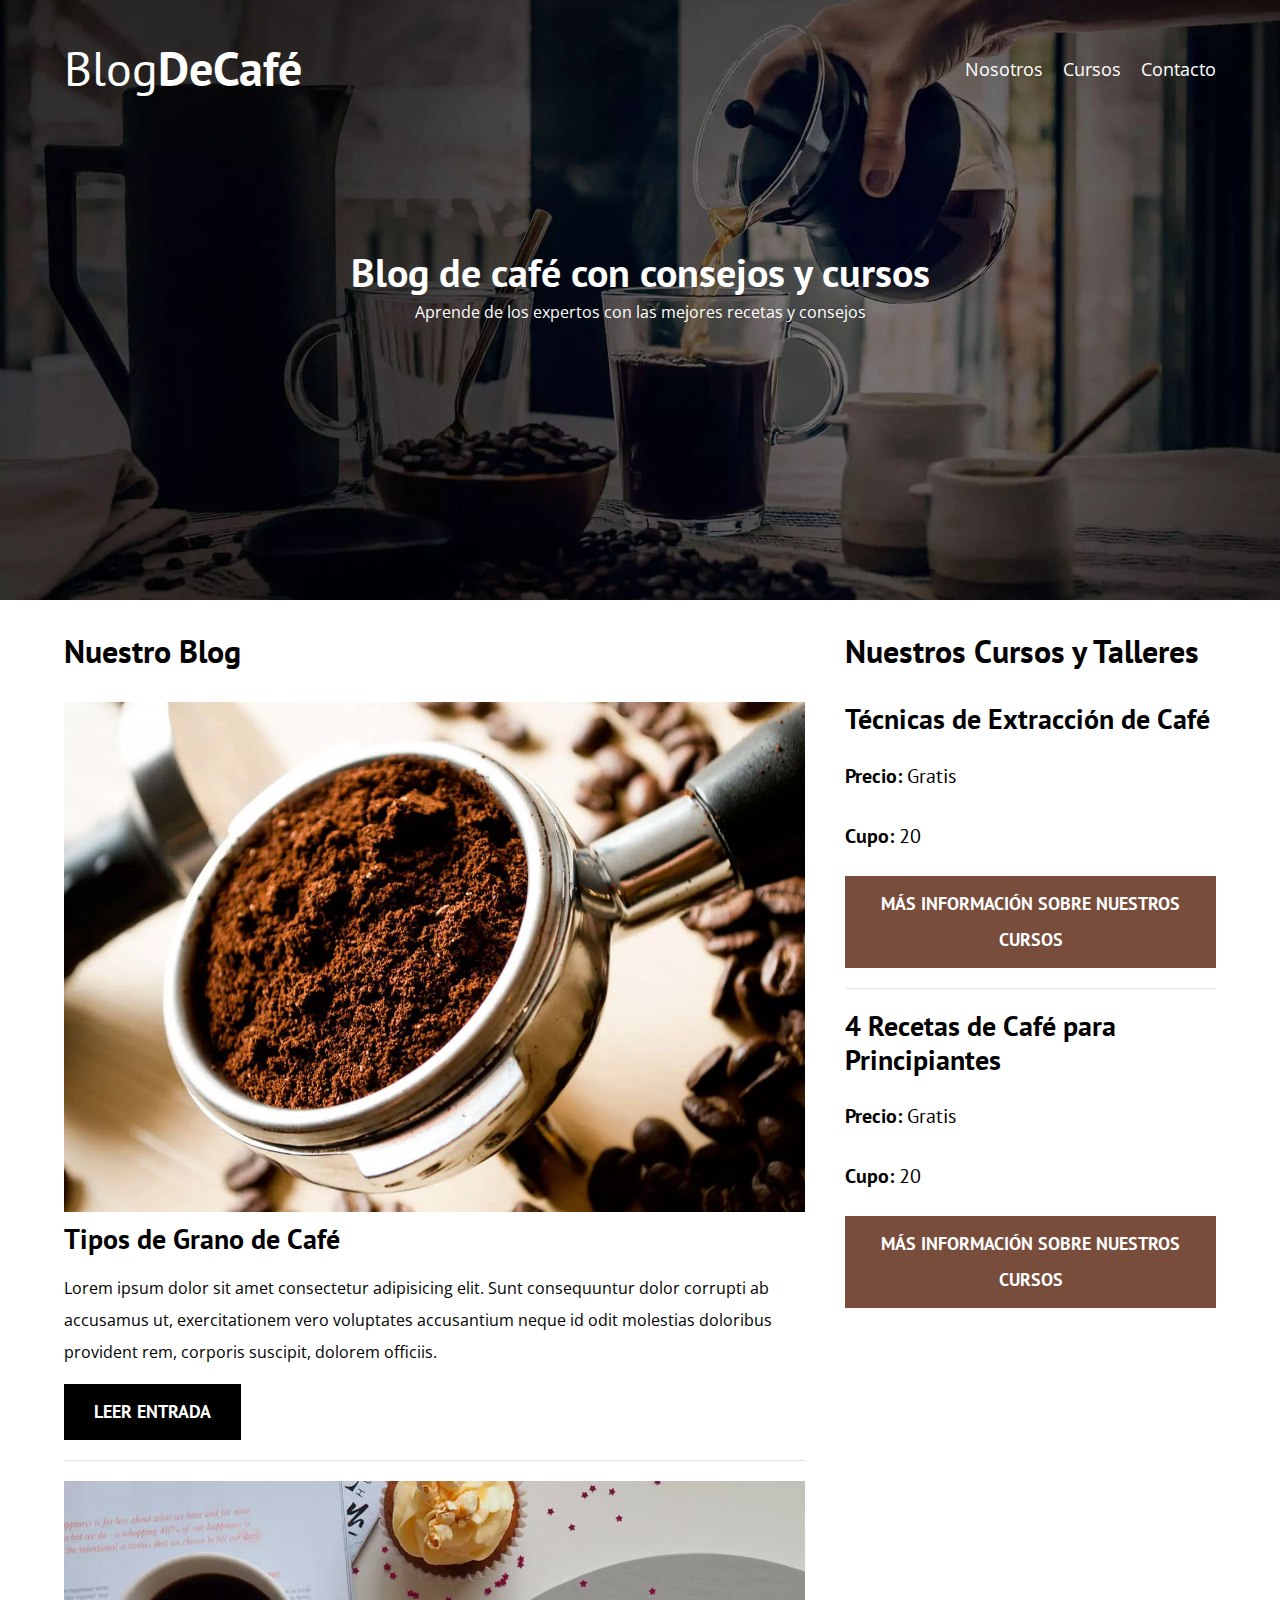
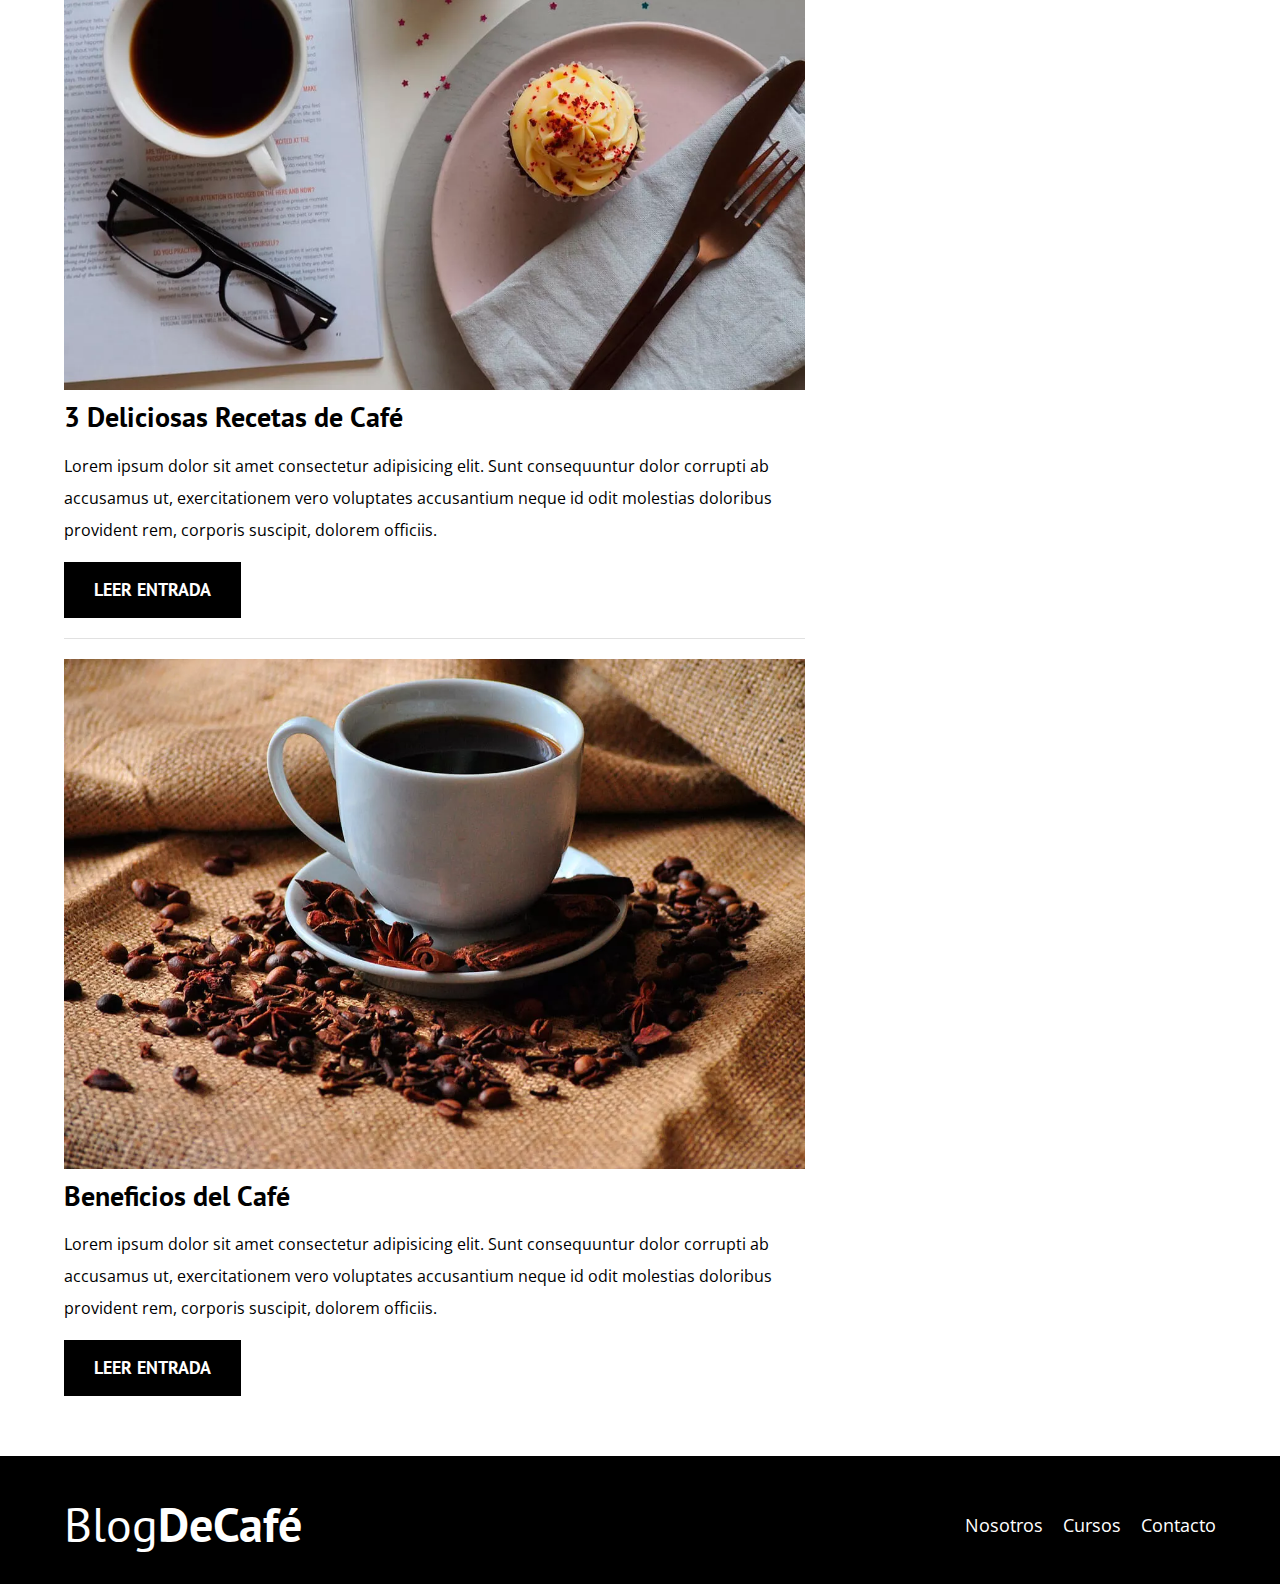
<file: index.html>
<!DOCTYPE html>
<html lang="en">

<head>
    <meta charset="UTF-8">
    <meta http-equiv="X-UA-Compatible" content="IE=edge">
    <meta name="viewport" content="width=device-width, initial-scale=1.0">
    <title>BlogDeCafé</title>
    <meta name="description" content="Página web de blog de Café">
    
    <!-- Prefetch -->
    <link rel="prefetch" href="nosotros.html" as="document">


    <link rel="preconnect" href="https://fonts.googleapis.com">
    <link rel="preconnect" href="https://fonts.gstatic.com" crossorigin>
<!-- Preload -->

    <link rel="preload" href="css/normalize.css" as="style">
    <link rel="stylesheet" href="css/normalize.css">

    <link rel="preload" href="https://fonts.googleapis.com/css2?family=Open+Sans&family=PT+Sans:wght@400;700&display=swap"
    crossorigin="crossorigin" as="font">
    <link href="https://fonts.googleapis.com/css2?family=Open+Sans&family=PT+Sans:wght@400;700&display=swap"
    rel="stylesheet">

    <link rel="preload" href="css/styles.css" as="style">
    <link rel="stylesheet" href="css/styles.css">

    <link rel="preload" href="img/blog1.jpg">

</head>

<body>

    <header class="header">

        <div class="contenedor">
            <div class="barra">
                <a href="index.html" class="logo">
                    <h1 class="logo__nombre no-margin centrar-texto">Blog<span class="logo__bold">DeCafé</span></h1>
                </a>

                <nav class="navegacion">
                    <a href="nosotros.html" class="navegacion__enlace">Nosotros</a>
                    <a href="cursos.html" class="navegacion__enlace">Cursos</a>
                    <a href="contacto.html" class="navegacion__enlace">Contacto</a>
                </nav>

            </div>
        </div>

        <div class="header__texto">
            <h2 class="no-margin">Blog de café con consejos y cursos</h2>
            <p class="no-margin">Aprende de los expertos con las mejores recetas y consejos</p>
        </div>

    </header>

    <div class="contenedor contenido-principal">
        <main class="blog">
            <h3>Nuestro Blog</h3>

            <article class="entrada">
                <div class="entrada__imagen">
                    <img loading="lazy" src="img/blog1.webp" alt="imagen blog">
                </div>

                <div class="entrada__contenido">
                    <h4 class="no-margin">Tipos de Grano de Café</h4>
                    <p>Lorem ipsum dolor sit amet consectetur adipisicing elit. Sunt consequuntur dolor corrupti ab
                        accusamus ut, exercitationem vero voluptates accusantium neque id odit molestias doloribus
                        provident rem, corporis suscipit, dolorem officiis.</p>
                    <a href="entrada.html" class="boton boton--primario">Leer Entrada</a>
                </div>
            </article>

            <article class="entrada">
                <div class="entrada__imagen">
                    <img loading="lazy" src="img/blog2.webp" alt="imagen blog">
                </div>

                <div class="entrada__contenido">
                    <h4 class="no-margin">3 Deliciosas Recetas de Café</h4>
                    <p>Lorem ipsum dolor sit amet consectetur adipisicing elit. Sunt consequuntur dolor corrupti ab
                        accusamus ut, exercitationem vero voluptates accusantium neque id odit molestias doloribus
                        provident rem, corporis suscipit, dolorem officiis.</p>
                    <a href="entrada.html" class="boton boton--primario">Leer Entrada</a>
                </div>
            </article>

            <article class="entrada">
                <div class="entrada__imagen">
                    <img loading="lazy" src="img/blog3.webp" alt="imagen blog">
                </div>

                <div class="entrada__contenido">
                    <h4 class="no-margin">Beneficios del Café</h4>
                    <p>Lorem ipsum dolor sit amet consectetur adipisicing elit. Sunt consequuntur dolor corrupti ab
                        accusamus ut, exercitationem vero voluptates accusantium neque id odit molestias doloribus
                        provident rem, corporis suscipit, dolorem officiis.</p>
                    <a href="entrada.html" class="boton boton--primario">Leer Entrada</a>
                </div>
            </article>
        </main>
        <aside class="sidebar">
            <h3>Nuestros Cursos y Talleres</h3>
            <ul class="cursos no-padding">
                <li class="widget-curso">
                    <h4 class="no-margin">Técnicas de Extracción de Café</h4>
                    <p class="widget-curso__label">Precio:
                        <span class="widget-curso__informacion">Gratis</span>
                    </p>

                    <p class="widget-curso__label">Cupo:
                        <span class="widget-curso__informacion">20</span>
                    </p>
                    <a href="entrada.html" class="boton boton--secundario">Más Información sobre Nuestros
                        Cursos
                    </a>


                </li>

                <li class="widget-curso">
                    <h4 class="no-margin">4 Recetas de Café para Principiantes</h4>
                    <p class="widget-curso__label">Precio:
                        <span class="widget-curso__informacion">Gratis</span>
                    </p>

                    <p class="widget-curso__label">Cupo:
                        <span class="widget-curso__informacion">20</span>
                    </p>
                    <a href="entrada.html" class="boton boton--secundario">Más Información sobre Nuestros
                        Cursos
                    </a>


                </li>

            </ul>
        </aside>
    </div>

    <footer class="footer">
        <div class="contenedor">
            <div class="barra">
                <a href="index.html" class="logo">
                    <h1 class="logo__nombre no-margin centrar-texto">Blog<span class="logo__bold">DeCafé</span></h1>
                </a>

                <nav class="navegacion">
                    <a href="nosotros.html" class="navegacion__enlace">Nosotros</a>
                    <a href="cursos.html" class="navegacion__enlace">Cursos</a>
                    <a href="contacto.html" class="navegacion__enlace">Contacto</a>
                </nav>
            </div>
        </div>
    </footer>

    <script src="js/modernizer.js"></script>
</body>

</html>
</file>
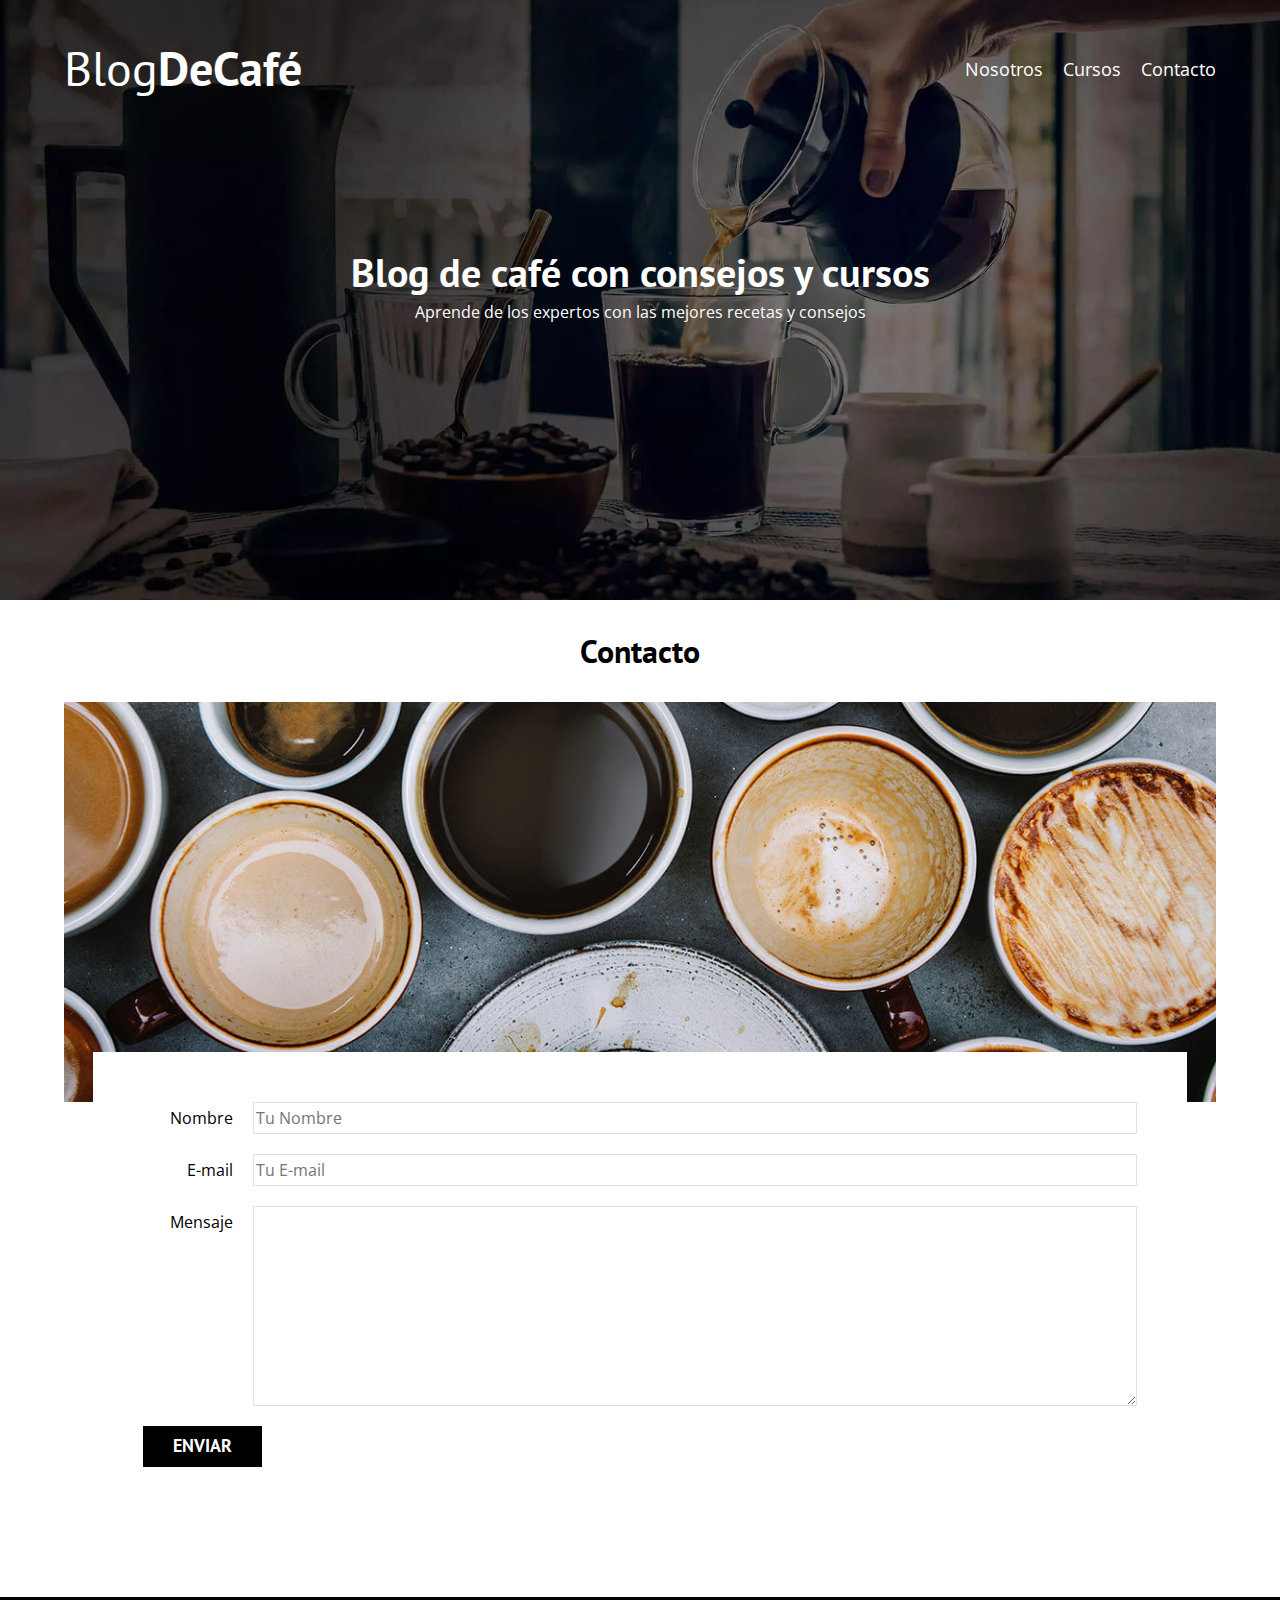
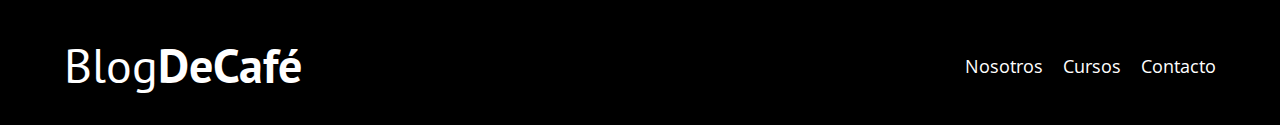
<file: contacto.html>
<!DOCTYPE html>
<html lang="en">

<head>
    <meta charset="UTF-8">
    <meta http-equiv="X-UA-Compatible" content="IE=edge">
    <meta name="viewport" content="width=device-width, initial-scale=1.0">
    <title>BlogDeCafé</title>
    <link rel="preconnect" href="https://fonts.googleapis.com">
    <link rel="preconnect" href="https://fonts.gstatic.com" crossorigin>
    <link href="https://fonts.googleapis.com/css2?family=Open+Sans&family=PT+Sans:wght@400;700&display=swap"
        rel="stylesheet">
    <link rel="stylesheet" href="css/normalize.css">
    <link rel="stylesheet" href="css/styles.css">
</head>

<body>

    <header class="header">

        <div class="contenedor">
            <div class="barra">
                <a href="index.html" class="logo">
                    <h1 class="logo__nombre no-margin centrar-texto">Blog<span class="logo__bold">DeCafé</span></h1>
                </a>

                <nav class="navegacion">
                    <a href="nosotros.html" class="navegacion__enlace">Nosotros</a>
                    <a href="cursos.html" class="navegacion__enlace">Cursos</a>
                    <a href="contacto.html" class="navegacion__enlace">Contacto</a>
                </nav>

            </div>
        </div>

        <div class="header__texto">
            <h2 class="no-margin">Blog de café con consejos y cursos</h2>
            <p class="no-margin">Aprende de los expertos con las mejores recetas y consejos</p>
        </div>

    </header>

    <main class="contenedor">
        <h3 class="centrar-texto">Contacto</h3>

        <div class="contacto-bg"></div>
        <form class="formulario">
            <div class="campo">
                <label class="campo__label" for="nombre">Nombre</label>
                <input class="campo__field" type="text" placeholder="Tu Nombre" id="nombre">
            </div>

            <div class="campo">
                <label class="campo__label" for="correo">E-mail</label>
                <input class="campo__field" type="email" placeholder="Tu E-mail" id="correo">
            </div>

            <div class="campo">
                <label class="campo__label" for="mensaje">Mensaje</label>
                <textarea class="campo__field campo__field--textarea" id="mensaje"></textarea>
            </div>

            <div class="campo">
                <input type="submit" value="Enviar" class="boton boton--primario">
            </div>
        </form>

    </main>

    <footer class="footer">
        <div class="contenedor">
            <div class="barra">
                <a href="index.html" class="logo">
                    <h1 class="logo__nombre no-margin centrar-texto">Blog<span class="logo__bold">DeCafé</span></h1>
                </a>

                <nav class="navegacion">
                    <a href="nosotros.html" class="navegacion__enlace">Nosotros</a>
                    <a href="cursos.html" class="navegacion__enlace">Cursos</a>
                    <a href="contacto.html" class="navegacion__enlace">Contacto</a>
                </nav>
            </div>
        </div>
    </footer>


</body>

</html>
</file>
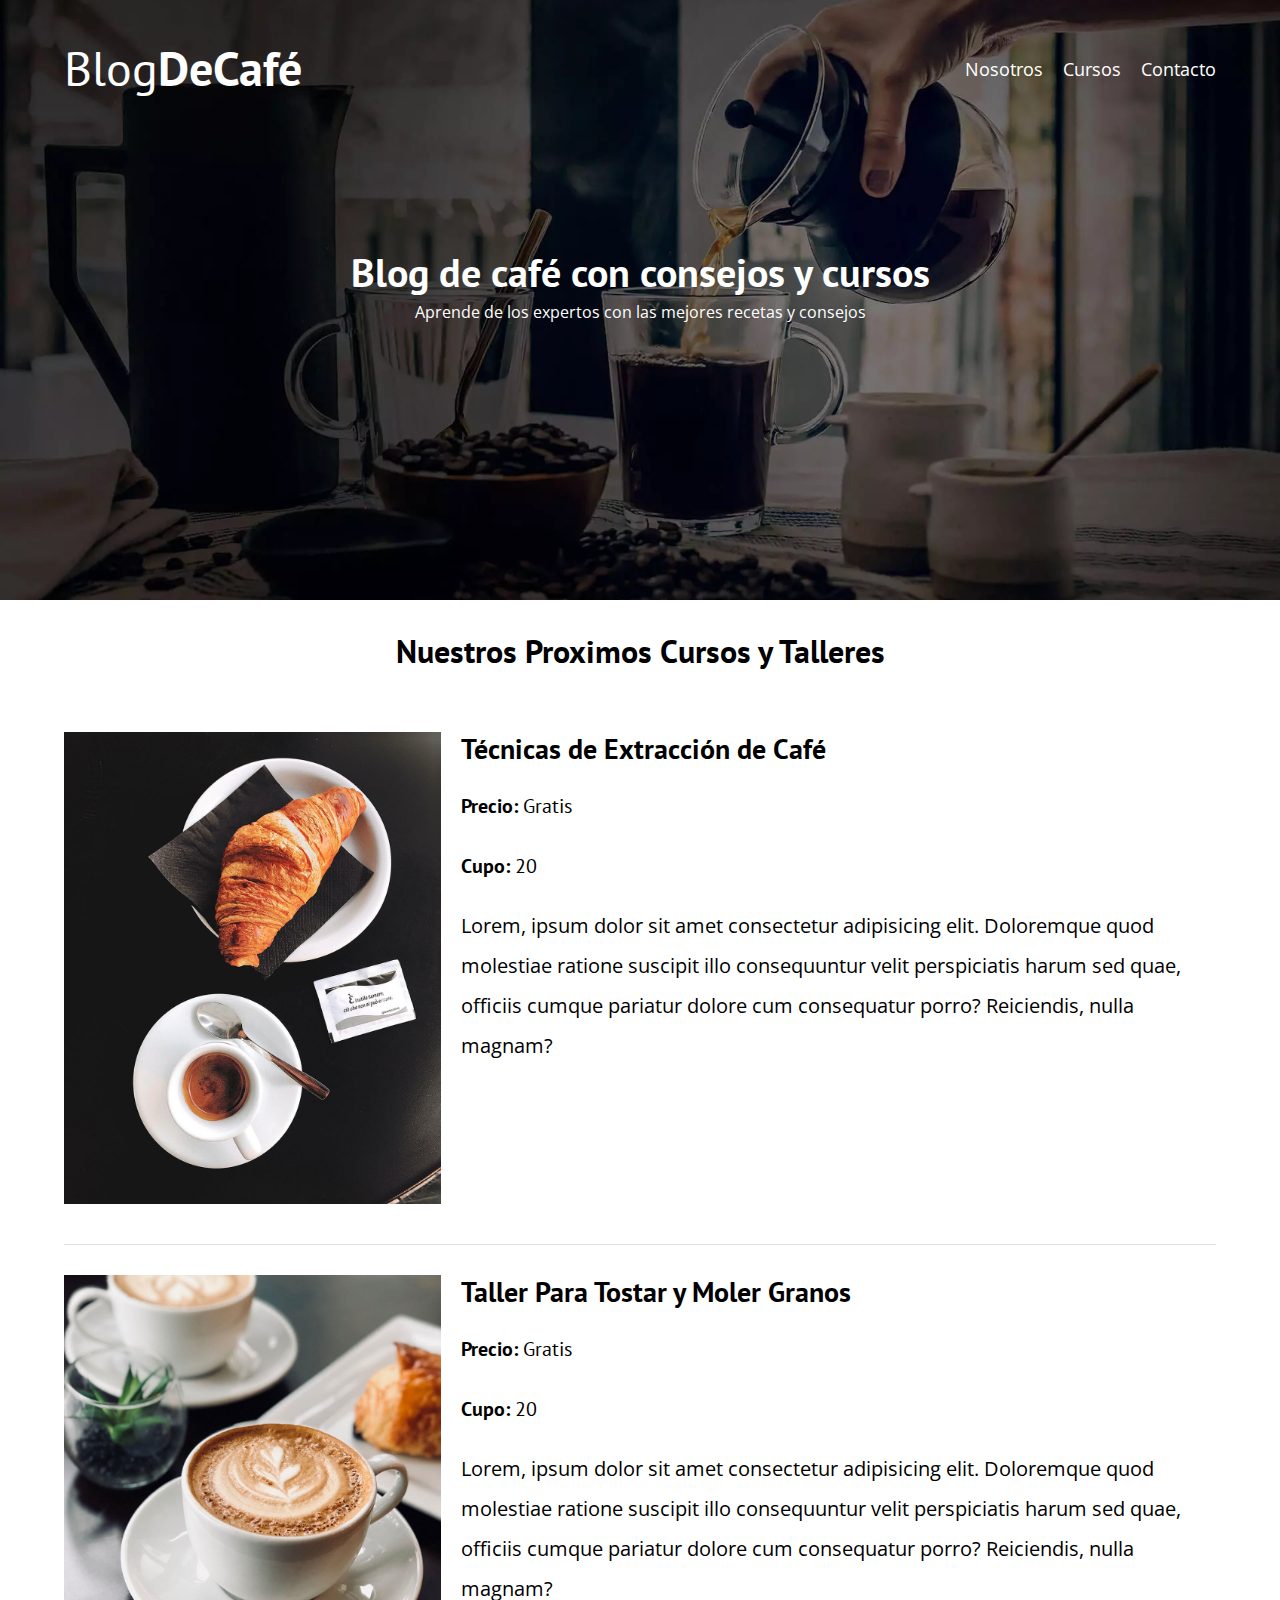
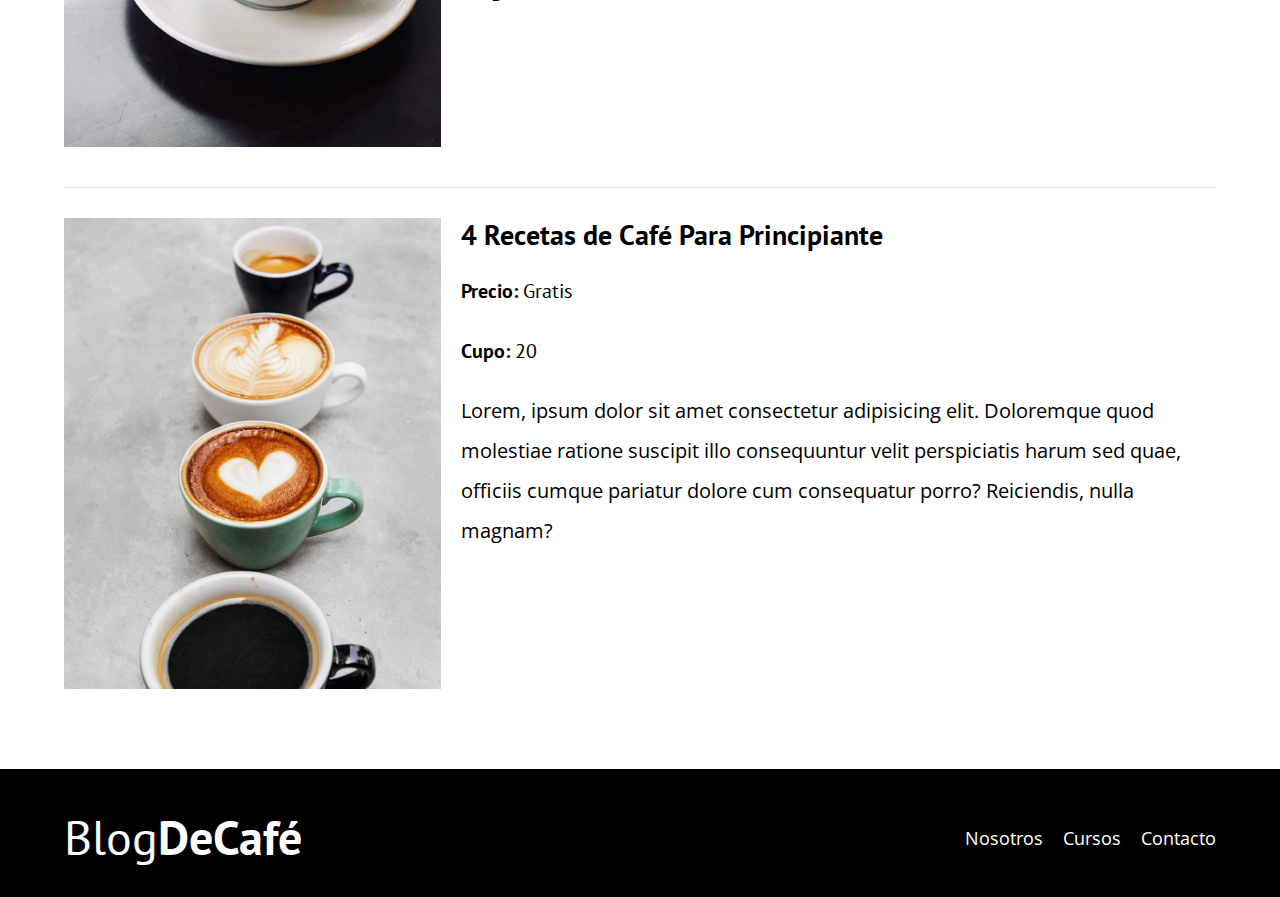
<file: cursos.html>
<!DOCTYPE html>
<html lang="en">

<head>
    <meta charset="UTF-8">
    <meta http-equiv="X-UA-Compatible" content="IE=edge">
    <meta name="viewport" content="width=device-width, initial-scale=1.0">
    <title>BlogDeCafé</title>
    <link rel="preconnect" href="https://fonts.googleapis.com">
    <link rel="preconnect" href="https://fonts.gstatic.com" crossorigin>
    <link href="https://fonts.googleapis.com/css2?family=Open+Sans&family=PT+Sans:wght@400;700&display=swap"
        rel="stylesheet">
    <link rel="stylesheet" href="css/normalize.css">
    <link rel="stylesheet" href="css/styles.css">
</head>

<body>

    <header class="header">

        <div class="contenedor">
            <div class="barra">
                <a href="index.html" class="logo">
                    <h1 class="logo__nombre no-margin centrar-texto">Blog<span class="logo__bold">DeCafé</span></h1>
                </a>

                <nav class="navegacion">
                    <a href="nosotros.html" class="navegacion__enlace">Nosotros</a>
                    <a href="cursos.html" class="navegacion__enlace">Cursos</a>
                    <a href="contacto.html" class="navegacion__enlace">Contacto</a>
                </nav>

            </div>
        </div>

        <div class="header__texto">
            <h2 class="no-margin">Blog de café con consejos y cursos</h2>
            <p class="no-margin">Aprende de los expertos con las mejores recetas y consejos</p>
        </div>

    </header>

    <main class="contenedor">
        <h3 class="centrar-texto">Nuestros Proximos Cursos y Talleres</h3>

        <div class="curso">
            <div class="curso__imagen">
                <img src="img/curso1.jpg" alt="Imagen del curso">
            </div>

            <div class="curso__informacion">
                <h4 class="no-margin">Técnicas de Extracción de Café</h4>
                <p class="curso__label">Precio:
                    <span class="curso__informacion">Gratis</span>
                </p>

                <p class="curso__label">Cupo:
                    <span class="curso__informacion">20</span>
                </p>
                <p class="curso__descripcion">
                    Lorem, ipsum dolor sit amet consectetur adipisicing elit. Doloremque quod molestiae ratione suscipit
                    illo consequuntur velit perspiciatis harum sed quae, officiis cumque pariatur dolore cum consequatur
                    porro? Reiciendis, nulla magnam?
                </p>
            </div> <!-- .curso__informacion -->
        </div> <!-- .curso -->

        <div class="curso">
            <div class="curso__imagen">
                <img src="img/curso2.jpg" alt="Imagen del curso">
            </div>

            <div class="curso__informacion">
                <h4 class="no-margin">Taller Para Tostar y Moler Granos</h4>
                <p class="curso__label">Precio:
                    <span class="curso__informacion">Gratis</span>
                </p>

                <p class="curso__label">Cupo:
                    <span class="curso__informacion">20</span>
                </p>
                <p class="curso__descripcion">
                    Lorem, ipsum dolor sit amet consectetur adipisicing elit. Doloremque quod molestiae ratione suscipit
                    illo consequuntur velit perspiciatis harum sed quae, officiis cumque pariatur dolore cum consequatur
                    porro? Reiciendis, nulla magnam?
                </p>
            </div> <!-- .curso__informacion -->
        </div> <!-- .curso -->

        <div class="curso">
            <div class="curso__imagen">
                <img src="img/curso3.jpg" alt="Imagen del curso">
            </div>

            <div class="curso__informacion">
                <h4 class="no-margin">4 Recetas de Café Para Principiante</h4>
                <p class="curso__label">Precio:
                    <span class="curso__informacion">Gratis</span>
                </p>

                <p class="curso__label">Cupo:
                    <span class="curso__informacion">20</span>
                </p>
                <p class="curso__descripcion">
                    Lorem, ipsum dolor sit amet consectetur adipisicing elit. Doloremque quod molestiae ratione suscipit
                    illo consequuntur velit perspiciatis harum sed quae, officiis cumque pariatur dolore cum consequatur
                    porro? Reiciendis, nulla magnam?
                </p>
            </div> <!-- .curso__informacion -->
        </div> <!-- .curso -->


    </main>

    <footer class="footer">
        <div class="contenedor">
            <div class="barra">
                <a href="index.html" class="logo">
                    <h1 class="logo__nombre no-margin centrar-texto">Blog<span class="logo__bold">DeCafé</span></h1>
                </a>

                <nav class="navegacion">
                    <a href="nosotros.html" class="navegacion__enlace">Nosotros</a>
                    <a href="cursos.html" class="navegacion__enlace">Cursos</a>
                    <a href="contacto.html" class="navegacion__enlace">Contacto</a>
                </nav>
            </div>
        </div>
    </footer>


</body>

</html>
</file>
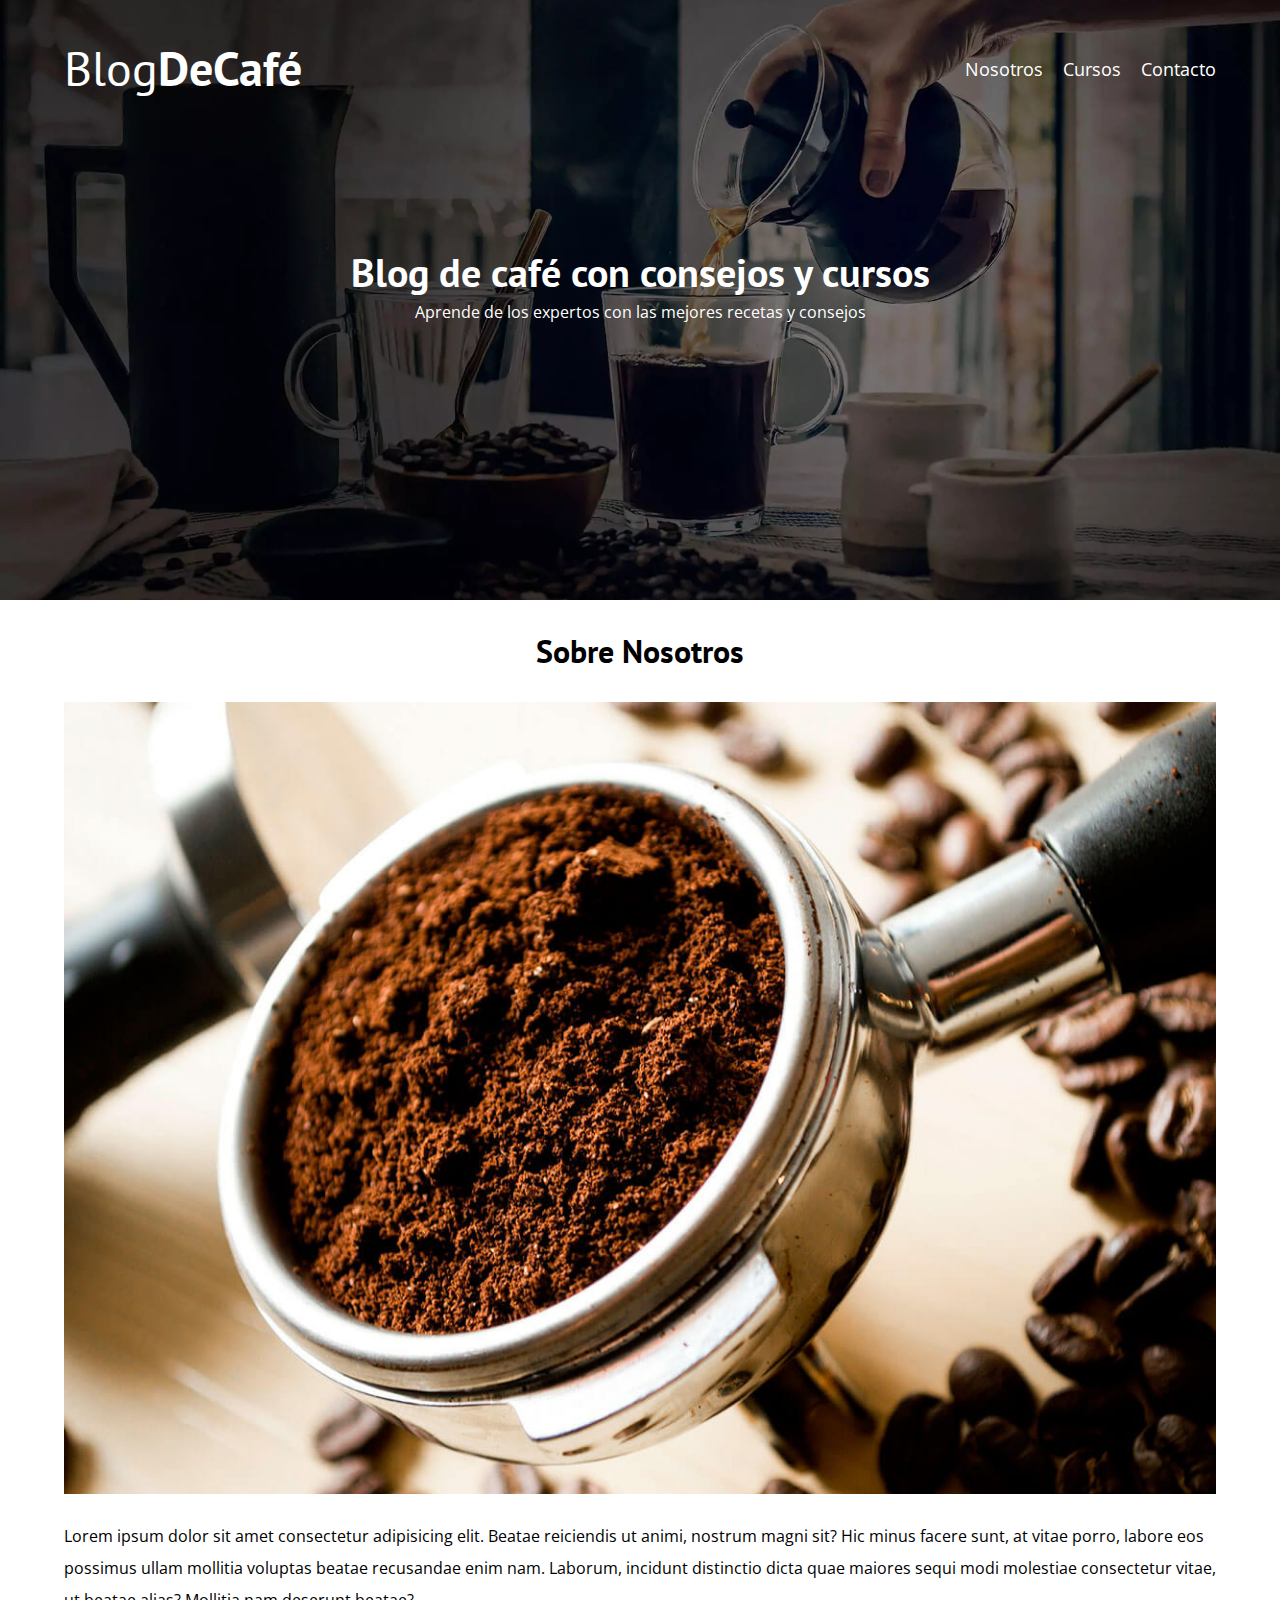
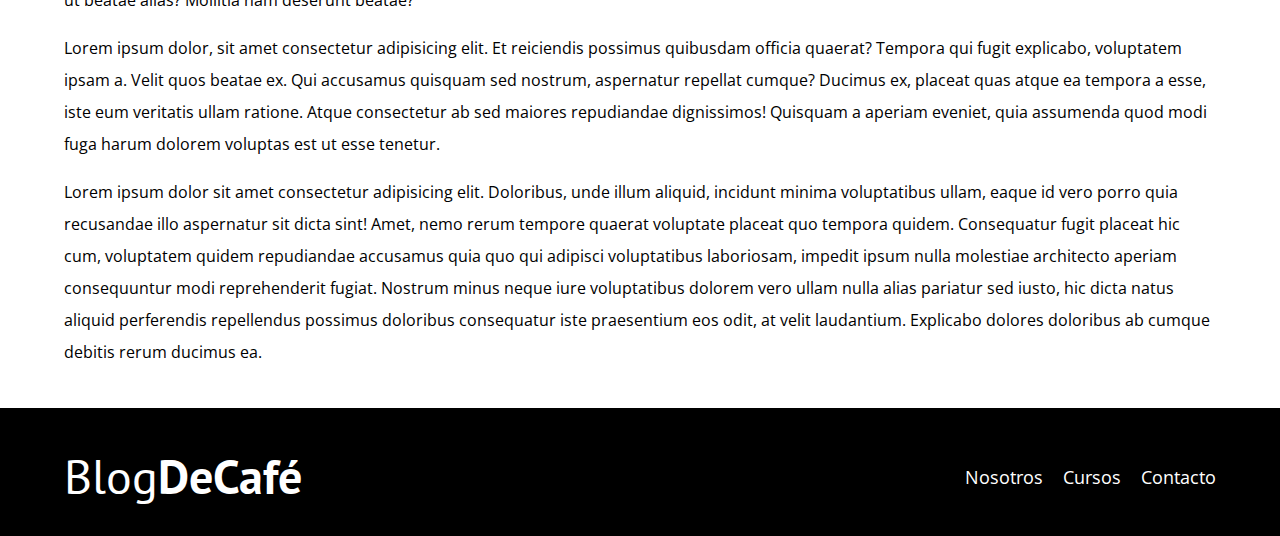
<file: entrada.html>
<!DOCTYPE html>
<html lang="en">

<head>
    <meta charset="UTF-8">
    <meta http-equiv="X-UA-Compatible" content="IE=edge">
    <meta name="viewport" content="width=device-width, initial-scale=1.0">
    <title>BlogDeCafé</title>
    <link rel="preconnect" href="https://fonts.googleapis.com">
    <link rel="preconnect" href="https://fonts.gstatic.com" crossorigin>
    <link href="https://fonts.googleapis.com/css2?family=Open+Sans&family=PT+Sans:wght@400;700&display=swap"
        rel="stylesheet">
    <link rel="stylesheet" href="css/normalize.css">
    <link rel="stylesheet" href="css/styles.css">
</head>

<body>

    <header class="header">

        <div class="contenedor">
            <div class="barra">
                <a href="index.html" class="logo">
                    <h1 class="logo__nombre no-margin centrar-texto">Blog<span class="logo__bold">DeCafé</span></h1>
                </a>

                <nav class="navegacion">
                    <a href="nosotros.html" class="navegacion__enlace">Nosotros</a>
                    <a href="cursos.html" class="navegacion__enlace">Cursos</a>
                    <a href="contacto.html" class="navegacion__enlace">Contacto</a>
                </nav>

            </div>
        </div>

        <div class="header__texto">
            <h2 class="no-margin">Blog de café con consejos y cursos</h2>
            <p class="no-margin">Aprende de los expertos con las mejores recetas y consejos</p>
        </div>

    </header>

    <main class="contenedor">
        <h3 class="centrar-texto">Sobre Nosotros</h3>

        <img src="img/blog1.jpg" alt="Imagen del blog">
        <p>Lorem ipsum dolor sit amet consectetur adipisicing elit. Beatae reiciendis ut animi, nostrum magni sit? Hic
        minus facere sunt, at vitae porro, labore eos possimus ullam mollitia voluptas beatae recusandae enim nam.
        Laborum, incidunt distinctio dicta quae maiores sequi modi molestiae consectetur vitae, ut beatae alias?
        Mollitia nam deserunt beatae?</p>
        
        <p>Lorem ipsum dolor, sit amet consectetur adipisicing elit. Et reiciendis possimus quibusdam officia quaerat?
        Tempora qui fugit explicabo, voluptatem ipsam a. Velit quos beatae ex. Qui accusamus quisquam sed nostrum,
        aspernatur repellat cumque? Ducimus ex, placeat quas atque ea tempora a esse, iste eum veritatis ullam
        ratione. Atque consectetur ab sed maiores repudiandae dignissimos! Quisquam a aperiam eveniet, quia
        assumenda quod modi fuga harum dolorem voluptas est ut esse tenetur.</p>

        <p>Lorem ipsum dolor sit amet consectetur adipisicing elit. Doloribus, unde illum aliquid, incidunt minima
        voluptatibus ullam, eaque id vero porro quia recusandae illo aspernatur sit dicta sint! Amet, nemo rerum
        tempore quaerat voluptate placeat quo tempora quidem. Consequatur fugit placeat hic cum, voluptatem quidem
        repudiandae accusamus quia quo qui adipisci voluptatibus laboriosam, impedit ipsum nulla molestiae
        architecto aperiam consequuntur modi reprehenderit fugiat. Nostrum minus neque iure voluptatibus dolorem
        vero ullam nulla alias pariatur sed iusto, hic dicta natus aliquid perferendis repellendus possimus
        doloribus consequatur iste praesentium eos odit, at velit laudantium. Explicabo dolores doloribus ab cumque
        debitis rerum ducimus ea.</p>
        

    </main>

    <footer class="footer">
        <div class="contenedor">
            <div class="barra">
                <a href="index.html" class="logo">
                    <h1 class="logo__nombre no-margin centrar-texto">Blog<span class="logo__bold">DeCafé</span></h1>
                </a>

                <nav class="navegacion">
                    <a href="nosotros.html" class="navegacion__enlace">Nosotros</a>
                    <a href="cursos.html" class="navegacion__enlace">Cursos</a>
                    <a href="contacto.html" class="navegacion__enlace">Contacto</a>
                </nav>
            </div>
        </div>
    </footer>


</body>

</html>
</file>
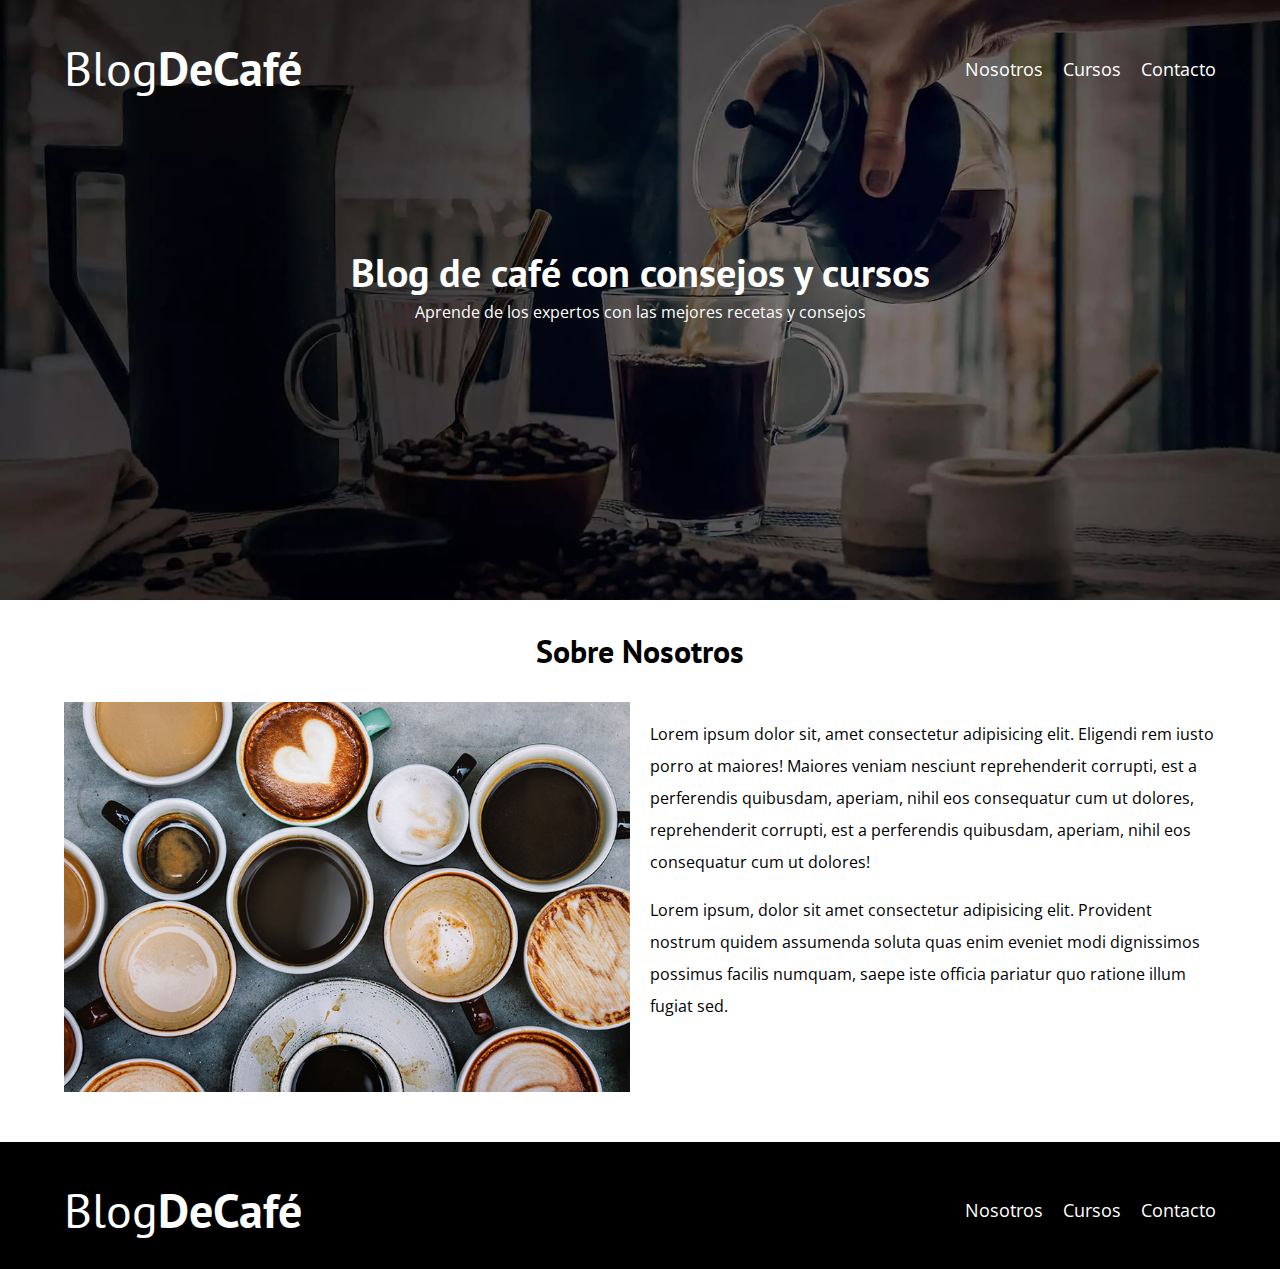
<file: nosotros.html>
<!DOCTYPE html>
<html lang="en">

<head>
    <meta charset="UTF-8">
    <meta http-equiv="X-UA-Compatible" content="IE=edge">
    <meta name="viewport" content="width=device-width, initial-scale=1.0">
    <title>BlogDeCafé</title>
    <link rel="preconnect" href="https://fonts.googleapis.com">
    <link rel="preconnect" href="https://fonts.gstatic.com" crossorigin>
    <link href="https://fonts.googleapis.com/css2?family=Open+Sans&family=PT+Sans:wght@400;700&display=swap"
        rel="stylesheet">
    <link rel="stylesheet" href="css/normalize.css">
    <link rel="stylesheet" href="css/styles.css">
</head>

<body>

    <header class="header">

        <div class="contenedor">
            <div class="barra">
                <a href="index.html" class="logo">
                    <h1 class="logo__nombre no-margin centrar-texto">Blog<span class="logo__bold">DeCafé</span></h1>
                </a>

                <nav class="navegacion">
                    <a href="nosotros.html" class="navegacion__enlace">Nosotros</a>
                    <a href="cursos.html" class="navegacion__enlace">Cursos</a>
                    <a href="contacto.html" class="navegacion__enlace">Contacto</a>
                </nav>

            </div>
        </div>

        <div class="header__texto">
            <h2 class="no-margin">Blog de café con consejos y cursos</h2>
            <p class="no-margin">Aprende de los expertos con las mejores recetas y consejos</p>
        </div>

    </header>

    <main class="contenedor">
        <h3 class="centrar-texto">Sobre Nosotros</h3>

        <div class="sobre-nosotros">
            <div class="sobre-nosotros__imagen">
                <img src="img/nosotros.jpg" alt="imagen nosotros">
            </div>

            <div class="sobre-nosotros__texto">
                <p>Lorem ipsum dolor sit, amet consectetur adipisicing elit. Eligendi rem iusto porro at maiores!
                    Maiores veniam nesciunt reprehenderit corrupti, est a perferendis quibusdam, aperiam, nihil eos
                    consequatur cum ut dolores, reprehenderit corrupti, est a perferendis quibusdam, aperiam, nihil eos
                    consequatur cum ut dolores!</p>

                <p>Lorem ipsum, dolor sit amet consectetur adipisicing elit. Provident nostrum quidem assumenda soluta
                    quas enim eveniet modi dignissimos possimus facilis numquam, saepe iste officia pariatur quo ratione
                    illum fugiat sed.</p>
            </div>
        </div>
    </main>

    <footer class="footer">
        <div class="contenedor">
            <div class="barra">
                <a href="index.html" class="logo">
                    <h1 class="logo__nombre no-margin centrar-texto">Blog<span class="logo__bold">DeCafé</span></h1>
                </a>

                <nav class="navegacion">
                    <a href="nosotros.html" class="navegacion__enlace">Nosotros</a>
                    <a href="cursos.html" class="navegacion__enlace">Cursos</a>
                    <a href="contacto.html" class="navegacion__enlace">Contacto</a>
                </nav>
            </div>
        </div>
    </footer>


</body>

</html>
</file>
<file: css/styles.css>
:root {
    --fuenteHeading:'PT Sans', sans-serif;
    --fuenteParrafos: 'Open Sans', sans-serif;

    --primario: #784D3C;
    --gris: #e1e1e1;
    --blanco: #fff;
    --negro: #000;
}

html {
    font-size: 62.5%;
    box-sizing: border-box;
}

*, *:before, *:after {
    box-sizing: inherit;
}

body {
    font-family: var(--fuenteParrafos);
    font-size: 1.6rem;
    line-height: 2;
}

/* Globales */

.contenedor {
    max-width: 120rem;
    width: 90%;
    margin: 0 auto;
}

a {
    text-decoration: none;
}

h1,h2,h3,h4 {
    font-family: var(--fuenteHeading);
    line-height: 1.2;
}

h1 {
    font-size: 4.8rem;
}

h2 {
    font-size: 4rem;
}

h3 {
    font-size: 3.2rem;
}

h4 {
    font-size: 2.8rem;
}

img {
    max-width: 100%;
}

/* Utilidades */

.no-margin {
    margin: 0;
}

.no-padding {
    padding: 0;
}

.centrar-texto {
    text-align: center;
}

/* Header */

.header {
    background-image: url(../img/banner.webp);
    height: 60rem;
    background-size: cover;
    background-repeat: no-repeat;
    background-position: center center;
}

.header__texto {
    text-align: center;
    color: var(--blanco);
    margin-top: 5rem;
}

@media (min-width: 768px) {
    .header__texto{
        margin-top: 15rem;
    }
}

.barra {
    padding-top: 4rem;
}

@media (min-width: 768px) {
    .barra {
        display: flex;
        justify-content: space-between;
        align-items: center;
    }
}

.logo {
    color: var(--blanco);
}

.logo__nombre {
    font-weight: normal;
}

.logo__bold {
    font-weight: bold;
}

@media (min-width: 768px) {
    .navegacion {
        display: flex;
        gap: 2rem;
    }   
}

.navegacion__enlace {
    display: block;
    text-align: center;
    font-size: 1.8rem;
    color: var(--blanco);
}

@media (min-width: 768px) {
    .contenido-principal {
        display: grid;
        grid-template-columns: 2fr 1fr;
        column-gap: 4rem;
    }

}

.entrada {
    border-bottom: 1px solid var(--gris);
    margin-bottom: 2rem;
}

.entrada:last-of-type {
    border: none;
    margin-bottom: 0;
}

.boton {
    display: block;
    font-family: var(--fuenteHeading);
    color: var(--blanco);
    text-align: center;
    padding: 1rem 3rem;
    font-size: 1.8rem;
    text-transform: uppercase;
    font-weight: bold;
    margin-bottom: 2rem;
    border: none;
}

.boton:hover {
    cursor: pointer;
}

@media (min-width: 768px) {
    .boton {
        display: inline-block;
    }
}

.boton--primario {
    background-color: var(--negro);
}

.boton--secundario {
    background-color: var(--primario);
}

.cursos {
    list-style: none;
}

.widget-curso {
    border-bottom: 1px solid var(--gris);
    margin-bottom: 2rem;
}

.widget-curso:last-of-type {
    border: none;
    margin-bottom: 0;
}

.widget-curso__label {
    font-family: var(--fuenteHeading);
    font-weight: bold;
}

.widget-curso__informacion {
    font-weight: normal;
}

.widget-curso__label,
.widget-curso__informacion {
    font-size: 2rem;
}

/* Footer */

.footer {
    background-color: var(--negro);
    padding-bottom: 3rem;
    margin-top: 4rem;
}

/* Sobre Nosotros */

@media (min-width: 768px) {
    .sobre-nosotros {
        display: grid;
        grid-template-columns: repeat(2, 1fr);
        gap: 2rem;
    }
}

/* Cursos */

.curso {
    padding: 3rem 0;
    border-bottom: 1px solid var(--gris);
}

@media (min-width: 768px) {
    .curso {
        display: grid;
        grid-template-columns: 1fr 2fr;
        column-gap: 2rem;
    }
}

.curso:last-of-type {
    border: none;
}

.curso__label {
    font-family: var(--fuenteHeading);
    font-weight: bold;
}

.curso__informacion {
    font-weight: normal;
}

.curso__label,
.curso__informacion {
    font-size: 2rem;
}


/* Contacto */

.contacto-bg {
    background-image: url(../img/contacto.jpg);
    height: 40rem;
    background-size: cover;
    background-repeat: no-repeat;
}

/* Formulario */

.formulario {
    background-color: var(--blanco);
    margin: -5rem auto 0 auto;
    width: 95%;
    padding: 5rem;
    
}

.campo {
    display: flex;
    margin-bottom: 2rem;
    gap: 2rem;

}
.campo__label {
    flex: 0 0 9rem;
    text-align: right;
}

.campo__field {
    flex: 1;
    border: 1px solid var(--gris);
}

.campo__field--textarea {
    height: 20rem;

}
</file>
